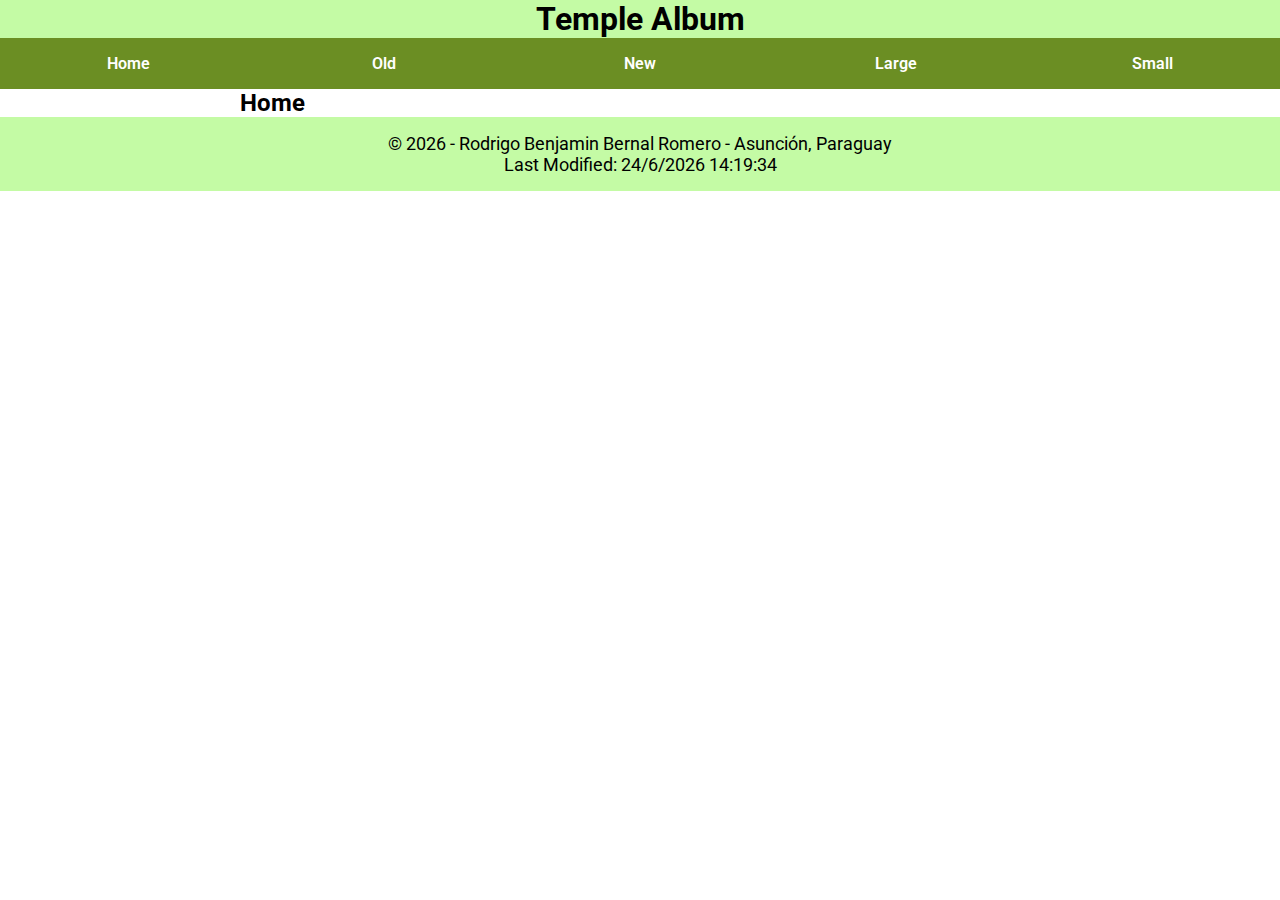
<file: filtered-temples.html>
<!DOCTYPE html>
<html lang="en">

<head>
    <meta charset="UTF-8">
    <meta name="viewport" content="width=device-width, initial-scale=1.0">
    <title>Temple Gallery - Benjamin Bernal</title>
    <meta name="description"
        content="An online Gallery that display diferent kind of temples with a responsive menu depending on your screen type. Assignment for Week02 from WDD131 Dynamic Web Fundamentals, made by Benjamin Bernal">
    <meta name="author" content="Benjamin Bernal">
    <link rel="stylesheet" href="styles/filtered-temples.css">
    <link rel="stylesheet" href="styles/filtered-temples-large.css">
    <script src="scripts/filtered-temples.js" defer></script>
    <link rel="preconnect" href="https://fonts.googleapis.com">
    <link rel="preconnect" href="https://fonts.gstatic.com" crossorigin>
    <link href="https://fonts.googleapis.com/css2?family=Roboto:wght@100..900&display=swap" rel="stylesheet">
</head>

<body>
    <header>
        <h1>Temple Album</h1>
        <a id="menu" href="#"></a>
        <nav>
            <ul class="navigation">
                <li><a href="#" id="home">Home</a></li>
                <li><a href="#" id="old">Old</a></li>
                <li><a href="#" id="new">New</a></li>
                <li><a href="#" id="large">Large</a></li>
                <li><a href="#" id="small">Small</a></li>
            </ul>
        </nav>
    </header>
    <main>
        <h2>Home</h2>
        <div class="res-grid">

        </div>        
    </main>
    <footer>
        <p>© <span id="currentYear"></span> - Rodrigo Benjamin Bernal Romero - Asunción, Paraguay</p>
        <p id="lastModified"></p>
    </footer>
</body>

</html>
</file>
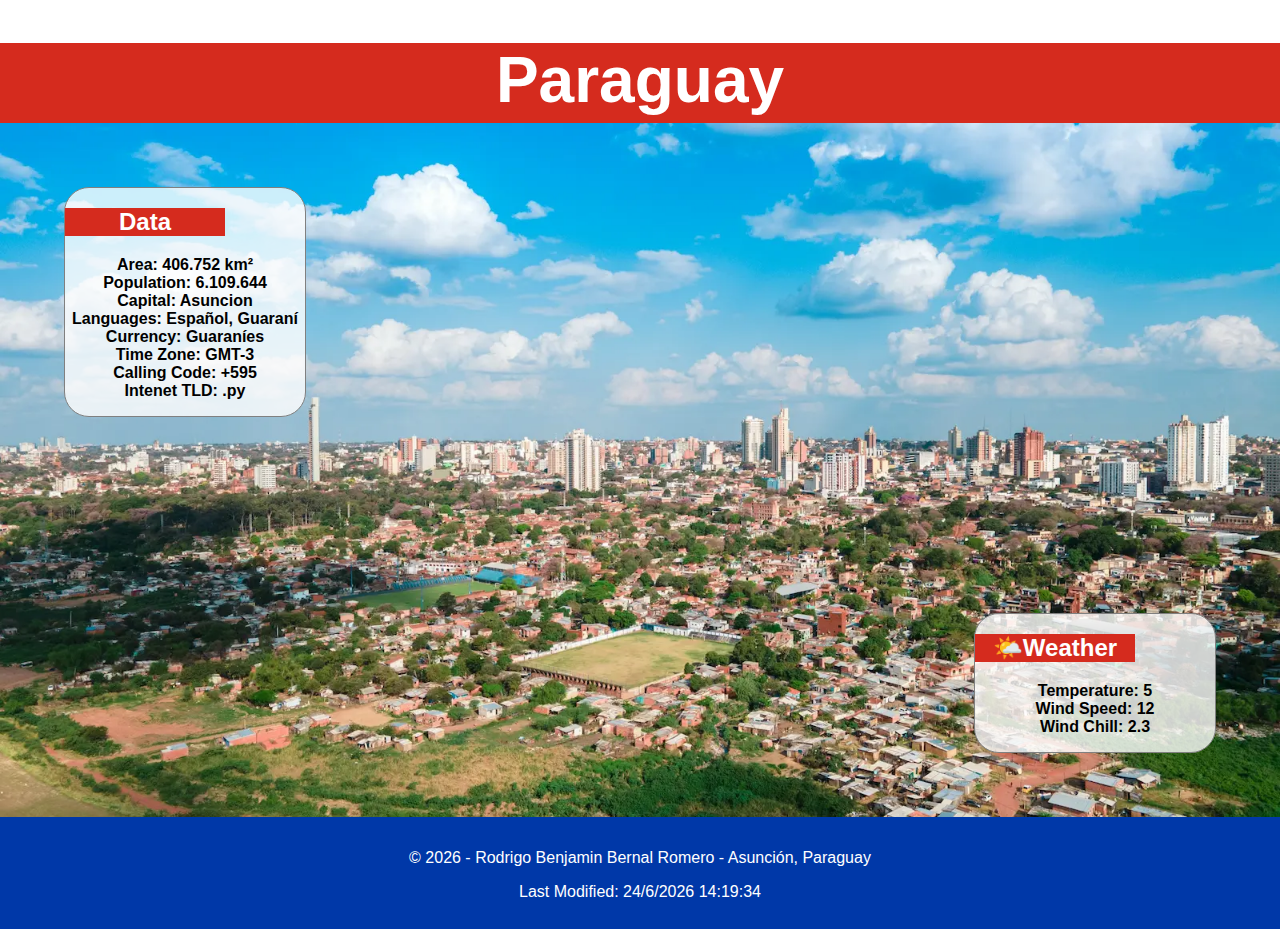
<file: place.html>
<!DOCTYPE html>
<html lang="en">
<head>
    <meta charset="UTF-8">
    <meta name="viewport" content="width=device-width, initial-scale=1.0">
    <title>Document</title>
    <meta name="description" content="A page to put in practice principles of responsive images and layouts">
    <meta name="author" content="Benjamin Bernal">
    <link rel="stylesheet" href="styles/place.css">
    <script src="scripts/place.js" defer></script>
    <script src="scripts/getdates.js" defer></script>
</head>
<body>
    <header>
        <h1>Paraguay</h1>
    </header>
    <main>
        <picture id="heroimg">
            <source srcset="images/asuncion-wide.webp" media="(min-width: 681px)">
            <img src="images/asuncion.webp" alt="A picture from above of the city of Asuncion." width="680">
        </picture>
        <section>
            <h2>Data</h2>
            <p>
                Area: 406.752 km²<br>
                Population: 6.109.644<br>
                Capital: Asuncion<br>
                Languages: Español, Guaraní<br>
                Currency: Guaraníes<br>
                Time Zone: GMT-3<br>
                Calling Code: +595<br>
                Intenet TLD: .py<br>
            </p>
        </section>
        <section>
            <h2>Weather</h2>
            <img id="weatherIco" src="images/sunshine.svg" alt="Weather Icom" width="100">
            <p id="weatherInfo"></p>
        </section>
    </main>
    <footer>
        <p>© <span id="currentYear"></span> - Rodrigo Benjamin Bernal Romero - Asunción, Paraguay</p>
        <p id="lastModified"></p>
    </footer>
</body>
</html>
</file>
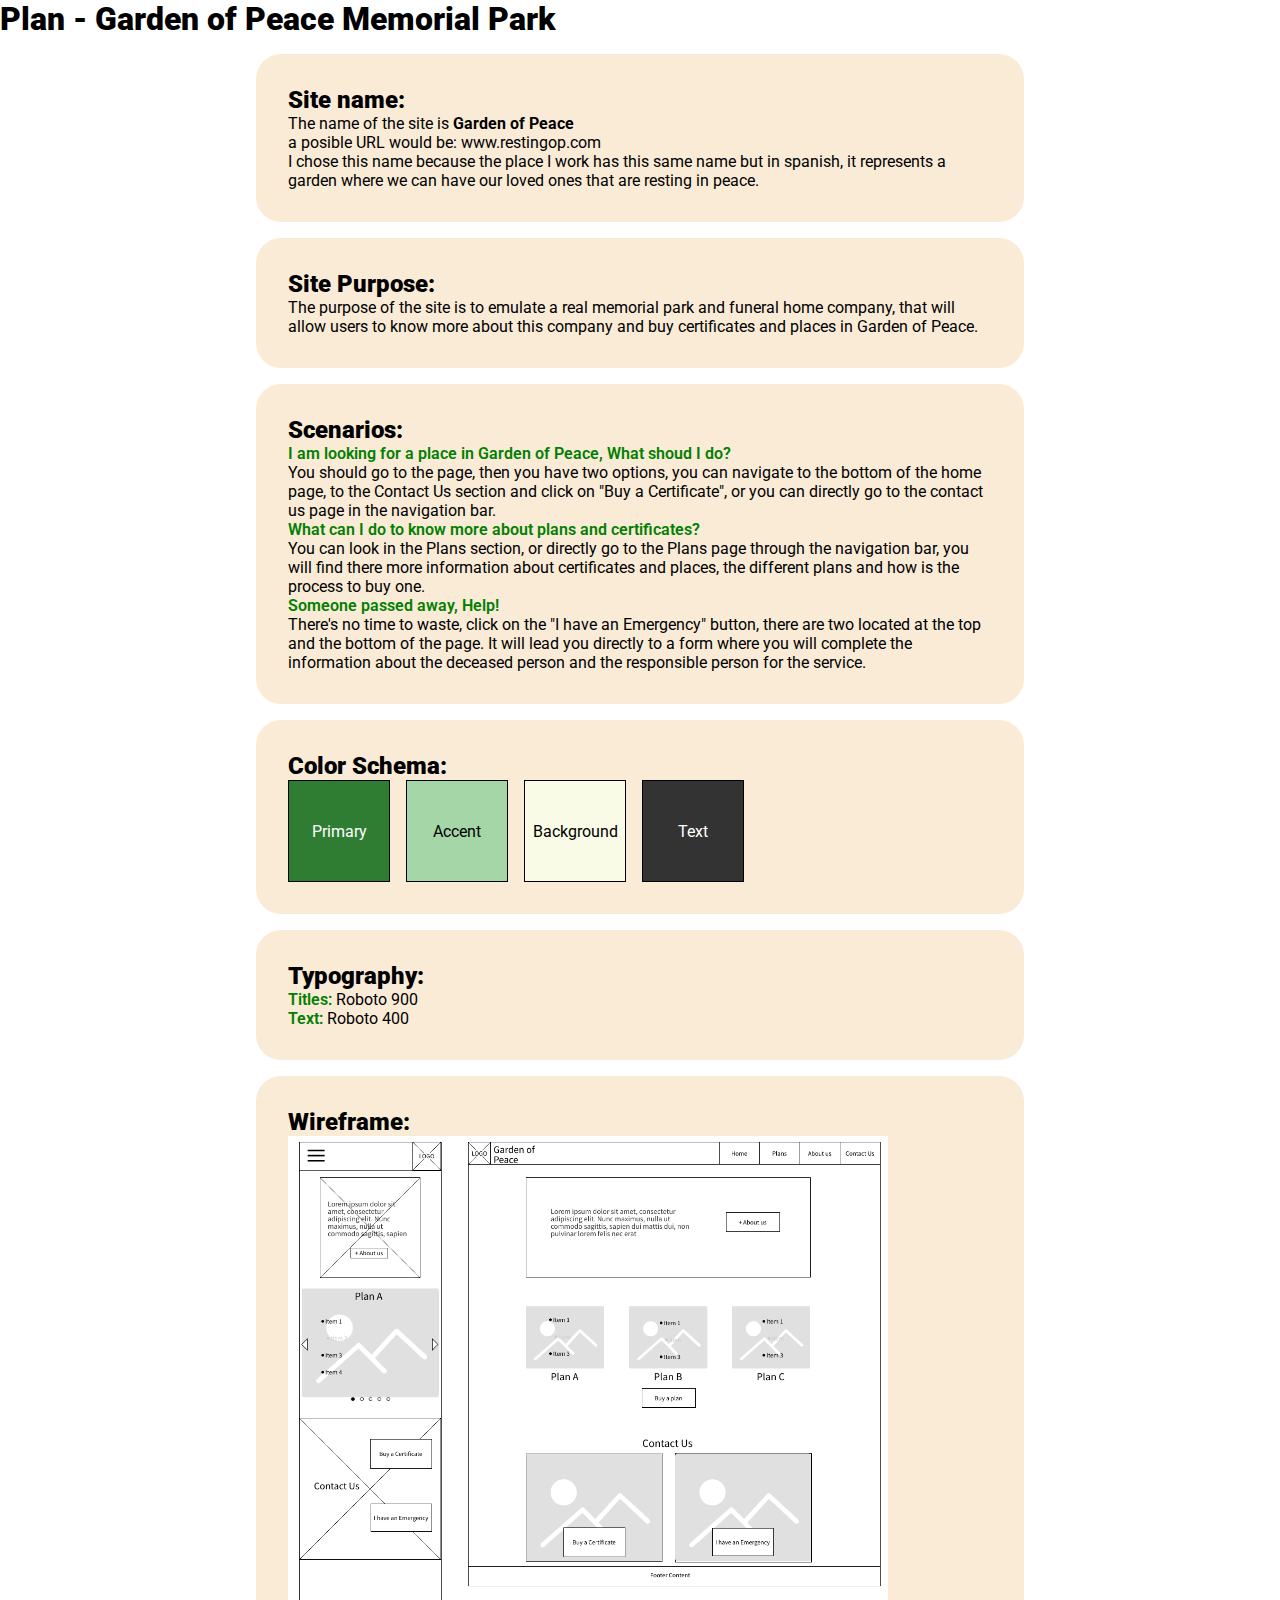
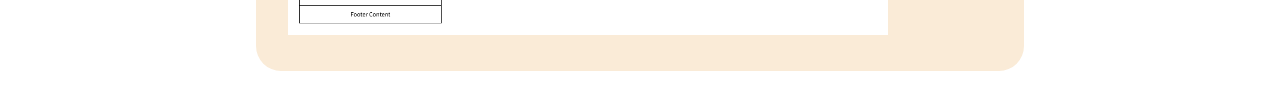
<file: siteplan.html>
<!DOCTYPE html>
<html lang="en">

<head>
    <meta charset="UTF-8">
    <meta name="viewport" content="width=device-width, initial-scale=1.0">
    <meta name="description" content="The plan site for the final project of the BYU IDAHO WDD131 class">
    <meta name="author" content="Benjamin Bernal">
    <title>Document</title>
    <link rel="stylesheet" href="styles/siteplan.css">
    <link rel="preconnect" href="https://fonts.googleapis.com">
    <link rel="preconnect" href="https://fonts.gstatic.com" crossorigin>
    <link href="https://fonts.googleapis.com/css2?family=Roboto:wght@100..900&display=swap" rel="stylesheet">
</head>

<body>
    <header>
        <h1>Plan - Garden of Peace Memorial Park</h1>
    </header>
    <main>
        <section>
            <h2>Site name:</h2>
            <p>The name of the site is <strong>Garden of Peace</strong><br>
                a posible URL would be: www.restingop.com<br>
                I chose this name because the place I work has this same name but in spanish, it represents a garden where we can have our loved ones that are resting in peace.
            </p>
        </section>
        <section>
            <h2>Site Purpose: </h2>
            <p>The purpose of the site is to emulate a real memorial park and funeral home company, that will allow
                users to know more about this company and buy certificates and places in Garden of Peace.</p>
        </section>
        <section>
            <h2>Scenarios: </h2>
            <p>
                <span>I am looking for a place in Garden of Peace, What shoud I do?</span><br>
                You should go to the page, then you have two options, you can navigate to the bottom of the home page,
                to the Contact Us section and click on "Buy a Certificate", or you can directly go to the contact us
                page in the navigation bar.<br>
                <span>What can I do to know more about plans and certificates?</span><br>
                You can look in the Plans section, or directly go to the Plans page through the navigation bar, you will
                find there more information about certificates and places, the different plans and how is the process to
                buy one. <br>
                <span>Someone passed away, Help!</span><br>
                There's no time to waste, click on the "I have an Emergency" button, there are two located at the top
                and the bottom of the page. It will lead you directly to a form where you will complete the information
                about the deceased person and the responsible person for the service.
            </p>
        </section>
        <section>
            <h2>Color Schema: </h2>
            <div id="colors">
                <div class="color" id="primary">Primary</div>
                <div class="color" id="accent">Accent</div>
                <div class="color" id="background">Background</div>
                <div class="color" id="text">Text</div>
            </div>
        </section>
        <section>
            <h2>Typography: </h2>
            <p>
                <span>Titles: </span> Roboto 900 <br>
                <span>Text: </span> Roboto 400 
            </p>
        </section>
        <section>
            <h2>Wireframe: </h2>
            <img src="images/PeaceGardenPage1.png" alt="Garden of Peace's Home Page Wireframe" width="600">
        </section>
    </main>
</body>

</html>
</file>
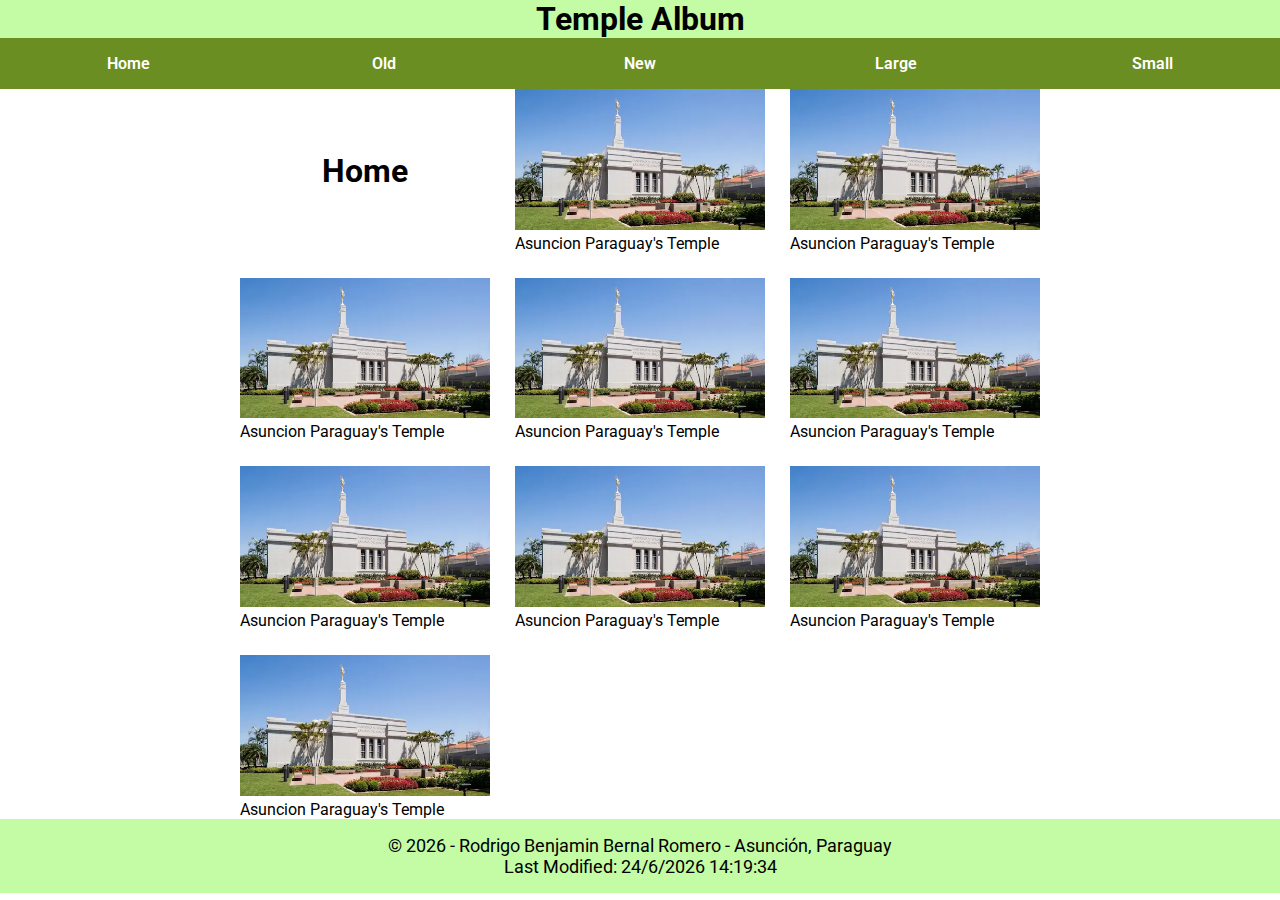
<file: temples.html>
<!DOCTYPE html>
<html lang="en">
<head>
    <meta charset="UTF-8">
    <meta name="viewport" content="width=device-width, initial-scale=1.0">
    <title>Temple Gallery - Benjamin Bernal</title>
    <meta name="description" content="An online Gallery that display diferent kind of temples with a responsive menu depending on your screen type. Assignment for Week02 from WDD131 Dynamic Web Fundamentals, made by Benjamin Bernal">
    <meta name="author" content="Benjamin Bernal">
    <link rel="stylesheet" href="styles/temples.css">
    <link rel="stylesheet" href="styles/temples-large.css">
    <script src="scripts/temples.js" defer></script>
    <link rel="preconnect" href="https://fonts.googleapis.com">
    <link rel="preconnect" href="https://fonts.gstatic.com" crossorigin>
    <link href="https://fonts.googleapis.com/css2?family=Roboto:wght@100..900&display=swap" rel="stylesheet">
</head>
<body>
    <header>
        <h1>Temple Album</h1>
        <a id="menu" href="#"></a>
        <nav>
            <ul class="navigation">
                <li><a href="#">Home</a></li>
                <li><a href="#">Old</a></li>
                <li><a href="#">New</a></li>
                <li><a href="#">Large</a></li>
                <li><a href="#">Small</a></li>
            </ul>
        </nav>
    </header>
    <main>
        <h1>Home</h1>
        <figure>
            <img src="images/Templo-de-Asuncion-Paraguay-06.webp" alt="Asuncion Paraguay's Temple">
            <figcaption>Asuncion Paraguay's Temple</figcaption>
        </figure>
        <figure>
            <img src="images/Templo-de-Asuncion-Paraguay-06.webp" alt="Asuncion Paraguay's Temple">
            <figcaption>Asuncion Paraguay's Temple</figcaption>
        </figure>
        <figure>
            <img src="images/Templo-de-Asuncion-Paraguay-06.webp" alt="Asuncion Paraguay's Temple">
            <figcaption>Asuncion Paraguay's Temple</figcaption>
        </figure>
        <figure>
            <img src="images/Templo-de-Asuncion-Paraguay-06.webp" alt="Asuncion Paraguay's Temple">
            <figcaption>Asuncion Paraguay's Temple</figcaption>
        </figure>
        <figure>
            <img src="images/Templo-de-Asuncion-Paraguay-06.webp" alt="Asuncion Paraguay's Temple">
            <figcaption>Asuncion Paraguay's Temple</figcaption>
        </figure>
        <figure>
            <img src="images/Templo-de-Asuncion-Paraguay-06.webp" alt="Asuncion Paraguay's Temple">
            <figcaption>Asuncion Paraguay's Temple</figcaption>
        </figure>
        <figure>
            <img src="images/Templo-de-Asuncion-Paraguay-06.webp" alt="Asuncion Paraguay's Temple">
            <figcaption>Asuncion Paraguay's Temple</figcaption>
        </figure>
        <figure>
            <img src="images/Templo-de-Asuncion-Paraguay-06.webp" alt="Asuncion Paraguay's Temple">
            <figcaption>Asuncion Paraguay's Temple</figcaption>
        </figure>
        <figure>
            <img src="images/Templo-de-Asuncion-Paraguay-06.webp" alt="Asuncion Paraguay's Temple">
            <figcaption>Asuncion Paraguay's Temple</figcaption>
        </figure>
    </main>
    <footer>
        <p>© <span id="currentYear"></span> - Rodrigo Benjamin Bernal Romero - Asunción, Paraguay</p>
        <p id="lastModified"></p>
    </footer>
</body>
</html>
</file>
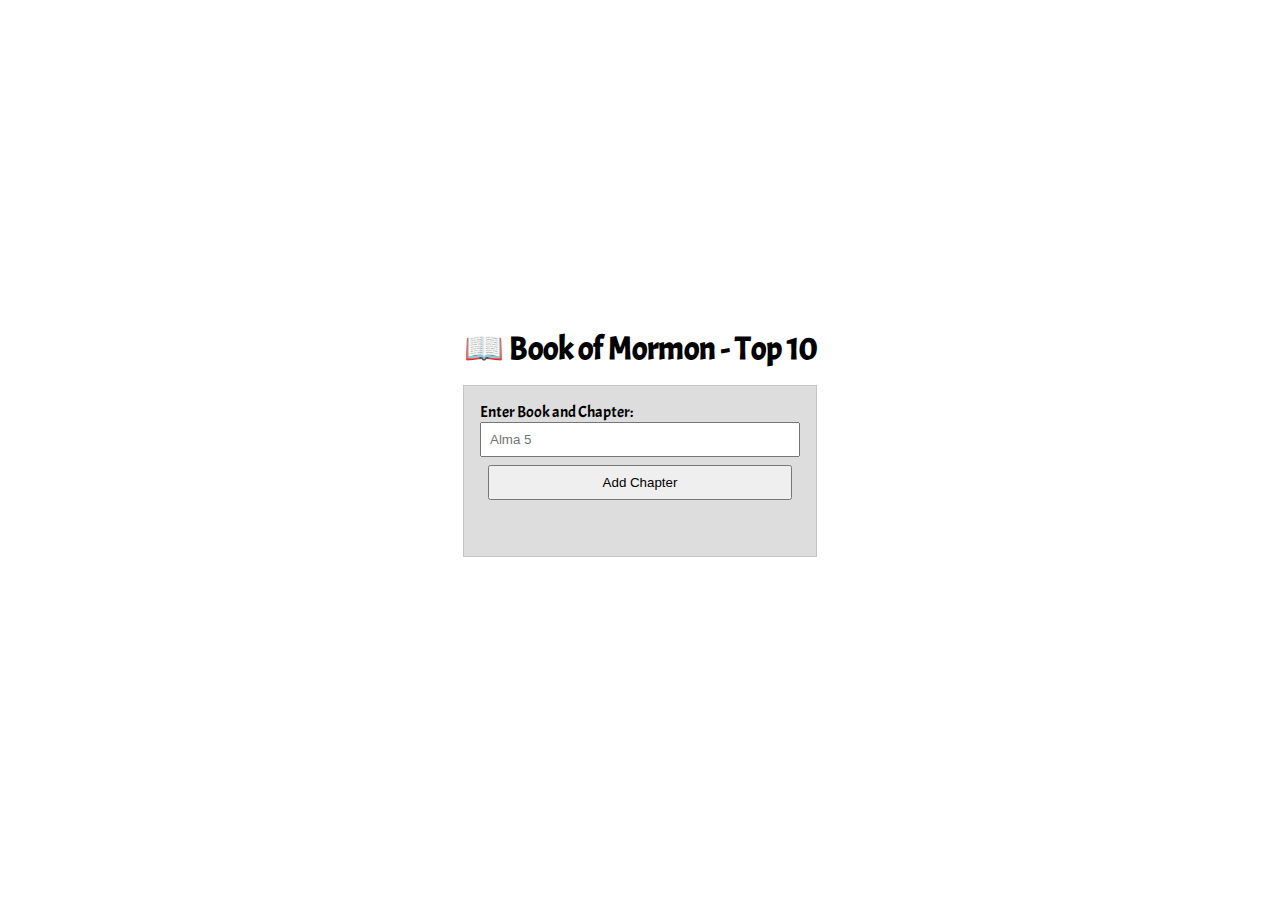
<file: week02/bom.html>
<!DOCTYPE html>
<html lang="en">
<head>
    <meta charset="UTF-8">
    <meta name="viewport" content="width=device-width, initial-scale=1.0">
    <title>Book of Mormon - Favorites</title>
    <meta name="description" content="An app where you can add your favorite book of mormon's books to a list and also delete them.">
    <meta name="author" content="Benjamin Bernal">
    <link rel="stylesheet" href="styles/bom.css">
    <link rel="preconnect" href="https://fonts.googleapis.com">
    <link rel="preconnect" href="https://fonts.gstatic.com" crossorigin>
    <link href="https://fonts.googleapis.com/css2?family=Acme&display=swap" rel="stylesheet">
    <script src="scripts/bom.js"></script>
</head>
<body>
    <h1>📖 Book of Mormon - Top 10</h1>
    <main>
        <label for="favchap">Enter Book and Chapter: </label>
        <input type="text" id="favchap" placeholder="Alma 5">
        <button type="submit">Add Chapter</button>
        <ul id="list"></ul>
    </main>
</body>
</html>
</file>
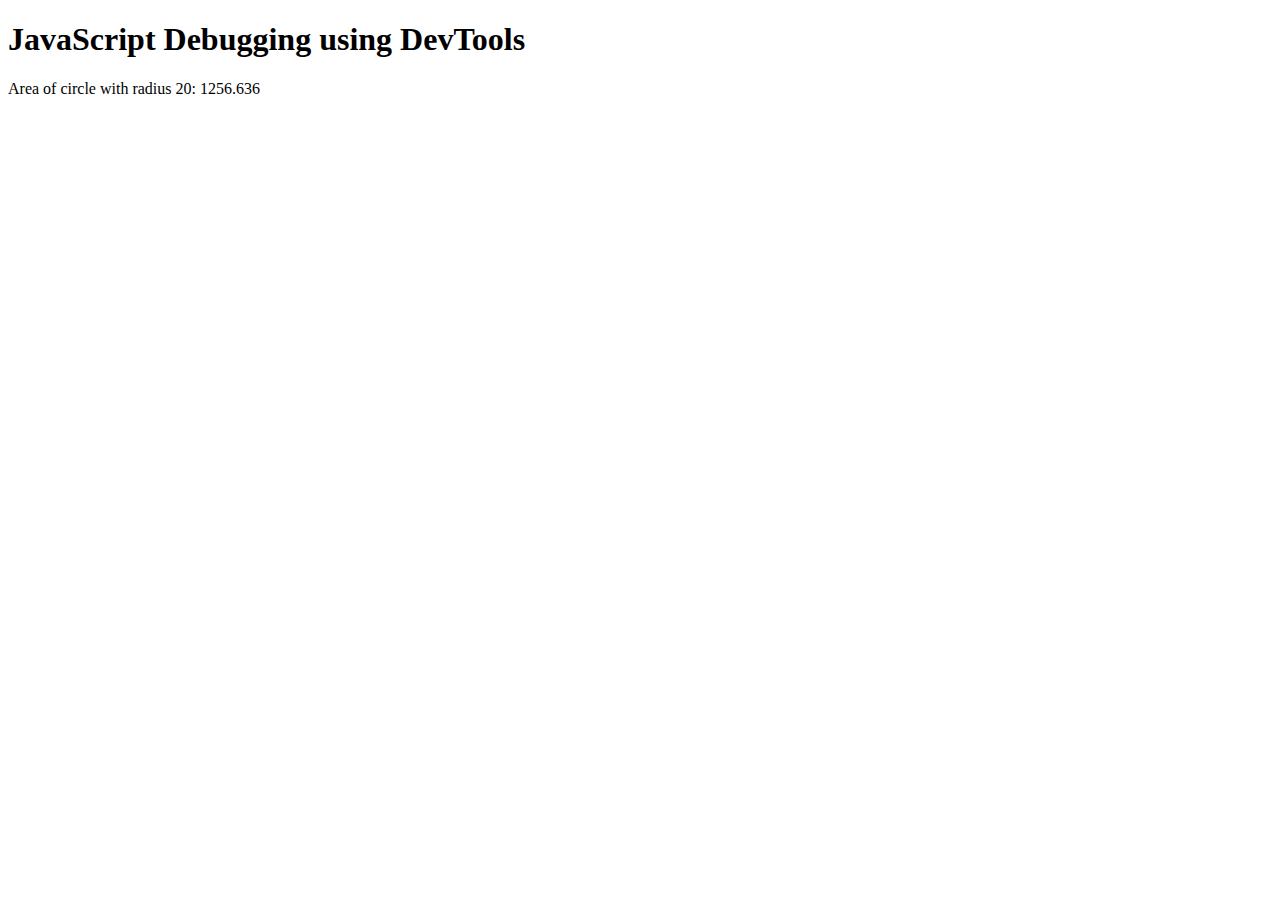
<file: week02/debugging.html>
<!DOCTYPE html>
<html lang="en">
<head>
    <meta charset="UTF-8">
    <meta name="viewport" content="width=device-width, initial-scale=1.0">
    <title>Debuggin WDD131</title>
    <script src="scripts/debugging.js" defer></script>
</head>
<body>
    <h1>JavaScript Debugging using DevTools</h1>
    <p>Area of circle with radius <span id="radius"></span>: <span id="area"></span></p>
</body>
</html>
</file>
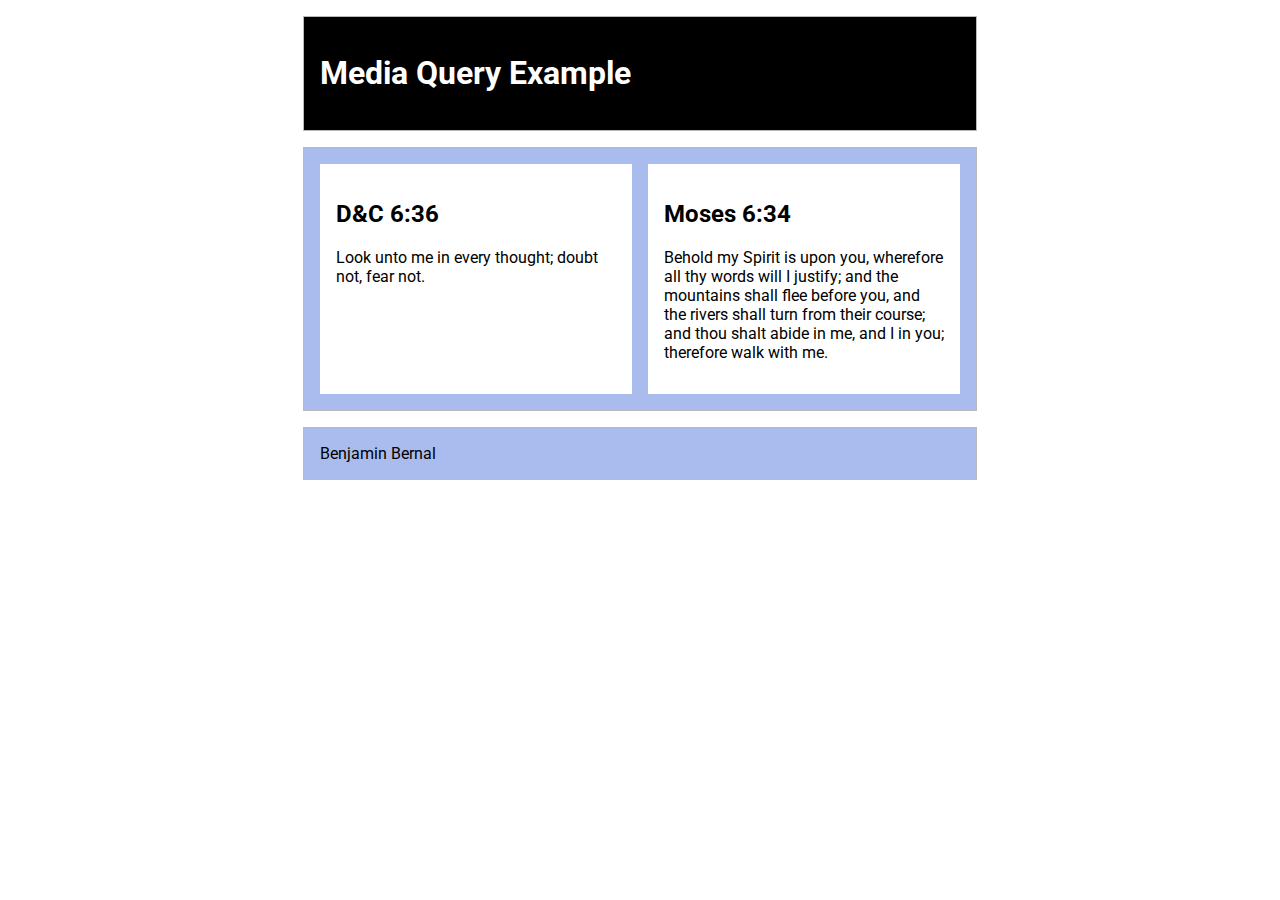
<file: week02/media-query.html>
<!DOCTYPE html>
<html lang="en">
<head>
    <meta charset="UTF-8">
    <meta name="viewport" content="width=device-width, initial-scale=1.0">
    <title>WDD131 - Media Query Example</title>
    <meta name="description" content="A page that works as a practice to design pages with media query">
    <meta name="author" content="Benjamin Bernal">
    <link rel="preconnect" href="https://fonts.googleapis.com">
    <link rel="preconnect" href="https://fonts.gstatic.com" crossorigin>
    <link href="https://fonts.googleapis.com/css2?family=Roboto:wght@100..900&display=swap" rel="stylesheet">
    <link rel="stylesheet" href="styles/media-query.css">
    <link rel="stylesheet" href="styles/media-query-large.css">
</head>
<body>
    <header>
        <h1>Media Query Example</h1>
    </header>
    <main>
        <section>
            <h2>D&C 6:36</h2>
            <p>Look unto me in every thought; doubt not, fear not.</p>
        </section>
        <section>
            <h2>Moses 6:34</h2>
            <p>Behold my Spirit is upon you, wherefore all thy words will I justify; and the mountains shall flee before you, and the rivers shall turn from their course; and thou shalt abide in me, and I in you; therefore walk with me.</p>
        </section>
    </main>
    <footer>
        Benjamin Bernal
    </footer>
</body>
</html>
</file>
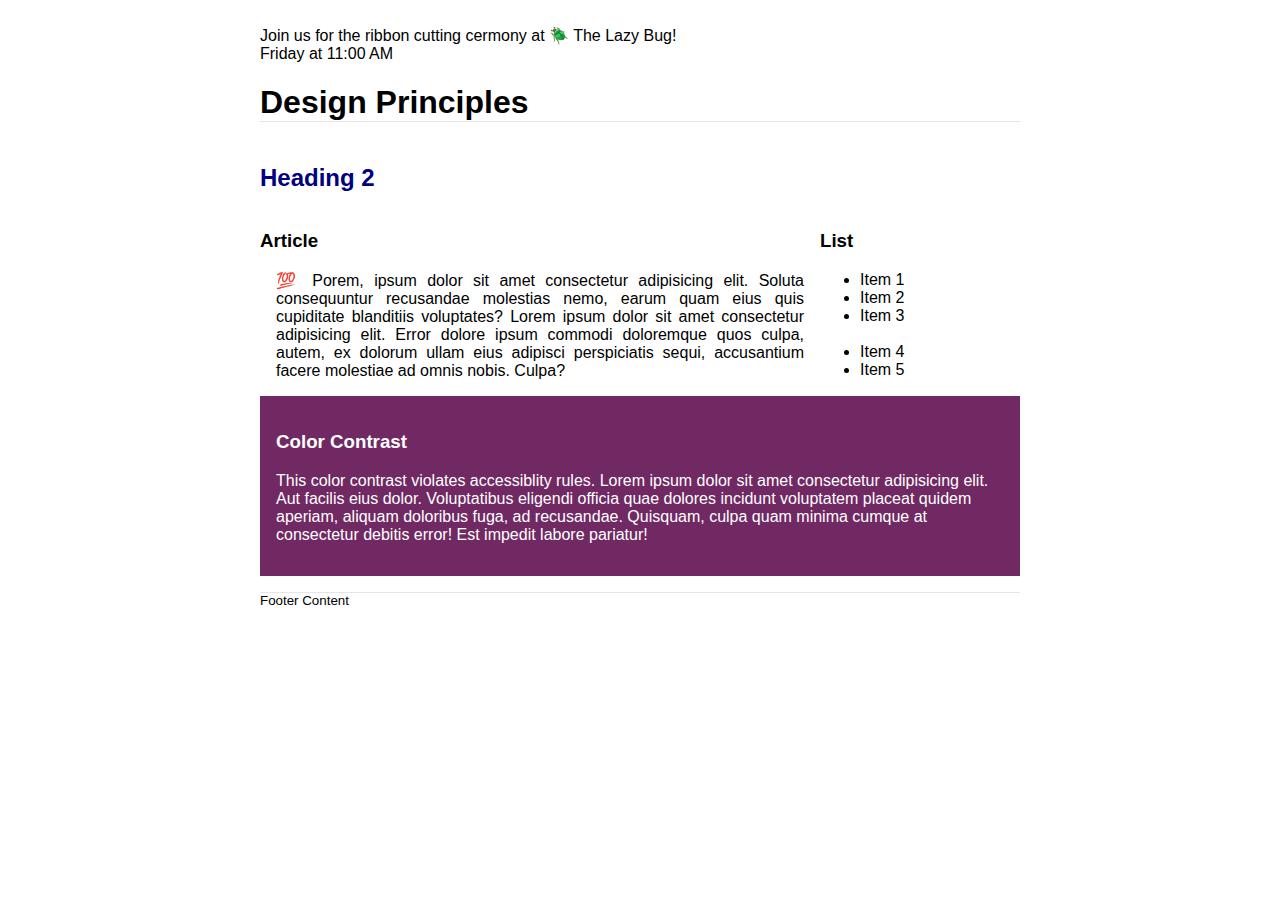
<file: week03/design.html>
<!DOCTYPE html>
<html lang="en">
<head>
    <meta charset="UTF-8">
    <meta name="viewport" content="width=device-width, initial-scale=1.0">
    <title>Document</title>
    <link rel="stylesheet" href="styles/design.css">
</head>
<body>
    <header>
	<div class="banner"><br>Join us for the ribbon cutting cermony at 🪲 The Lazy Bug!<br>Friday at 11:00 AM</div>
	<h1>Design Principles</h1>
</header>
<main>
	<h2>Heading 2</h2>
	<section>
		<h3>Article</h3>
		<article>
			<p>💯 Porem, ipsum dolor sit amet consectetur adipisicing elit. Soluta consequuntur recusandae molestias nemo, earum quam eius quis cupiditate blanditiis voluptates? Lorem ipsum dolor sit amet consectetur adipisicing elit. Error dolore ipsum commodi doloremque quos culpa, autem, ex dolorum ullam eius adipisci perspiciatis sequi, accusantium facere molestiae ad omnis nobis. Culpa?</p>
		</article>
	</section>
	<section>
		<h3>List</h3>
		<ul>
			<li>Item 1</li>
			<li>Item 2</li>
			<li>Item 3<br><br></li>
			<li>Item 4</li>
			<li>Item 5</li>
		</ul>
	</section>
	<div class="callout">
		<h3>Color Contrast</h3>
		<p>This color contrast violates accessiblity rules. Lorem ipsum dolor sit amet consectetur adipisicing elit. Aut facilis eius dolor. Voluptatibus eligendi officia quae dolores incidunt voluptatem placeat quidem aperiam, aliquam doloribus fuga, ad recusandae. Quisquam, culpa quam minima cumque at consectetur debitis error! Est impedit labore pariatur!</p>
	</div>
</main>
<footer>
	Footer Content
</footer>
</body>
</html>
</file>
<file: styles/filtered-temples.css>
* {
    margin: 0;
    padding: 0;
    box-sizing: border-box;
}

body {
    font-family: "Roboto", sans-serif;
    font-weight: 400;

}
header h1{
	background-color: #c4fba5;
}

h1{
    text-align: center;
    
}

footer{
	background-color: #c4fba5;
    padding: 1rem;
    font-size: large;
    text-align: center;
}

main h2{
    grid-column: 1 / -1;
}
main { 
  max-width: 800px;
  margin: 0 auto;
}

.res-grid{
    display:grid; 
    grid-template-columns: repeat(auto-fit, minmax(200px, 1fr));
    grid-gap: 25px;
    place-items: center;
}

img{
    width: 100%;
}

#menu::before{
content: "☰";
}

#menu {
    display: block;
	font-size: 2rem;
	font-weight: 700;
	text-decoration: none;
	padding: 0.5rem 0.75rem;
	background-color: #c4fba5;
	color: #000;
}

.navigation a{
    padding: 1rem;
    display: block;
    text-decoration: none;
    color: #fff;
    font-weight: 600;
}

.navigation a:hover{
    background-color: #c4fba5;
    color: #000;
}

nav{
    background-color: olivedrab;
    color: #000;
    display: flex;
    flex-direction: column;
}

.navigation li {
    display: none;
}

.show li{
    display: block;
}

#menu.show::before{
    content: "X";
}

section {
    border: 1px solid black;
    padding: 1rem;
    
}
</file>
<file: styles/filtered-temples-large.css>
@media screen and (min-width: 32rem){
    #menu {
        display: none;
    }

    nav {
        flex-direction: row;     
        justify-content: space-around; 
        align-items: center;
    }

    .navigation {
        display: flex;
        flex-direction: row;
        list-style: none;
        margin: 0;
        padding: 0;
        width: 100%;
        justify-content: space-around;
    }

    .navigation li{
        display: block;
        flex: 1;
    }

    .navigation a{
        display: block;
        width: 100%;
        text-align: center;
    }

}
</file>
<file: styles/place.css>
:root{
    --paraguayBlue: #0038A8;
    --paraguayRed: #D52B1E;
}

body{
    max-width: 680px;
    margin: 0 auto;
    color: #fff;
    font-family: "Roboto", sans-serif;
}

header{
    background-color: var(--paraguayRed);
    height: 5rem;
    margin: 0;
}

footer{
    background-color: var(--paraguayBlue);
    height: 5rem;
    text-align: center;
    margin: 0;
    padding: 1rem;
}

section{
    color: black;
    background-color:  rgba(255, 255, 255, 0.8);
    text-align: center;
    font-weight: 600;
    border: solid gray 1px;
}

h1{
    font-size: 4rem;
    text-align: center;
}

h2{
    max-width: 10rem;
    background-color: var(--paraguayRed);
    text-align: center;
    color: white;    
}

@media screen and (min-width: 32rem){

    body{
        max-width: 1600px;
    }
    
    #heroimg{
        display: none;
    }

    main{
        background-image: url(../images/asuncion-wide.webp);
        background-size: cover;
        background-position: center;
         min-height: 70vh;

        display: grid;
        grid-template-areas:
            "top-left"
            "bottom-right";
        grid-template-rows: 1fr 1fr;
        grid-template-columns: 1fr;
        padding: 2rem; 
        position: relative;
    }

    section{
        min-width: 15rem;
        border-radius: 25px;
    }

    main section:first-of-type{
        grid-area: top-left;
        justify-self: start;
        align-self: start;
        margin: 2rem;
    }


    main section:last-of-type{
        grid-area: bottom-right;
        justify-self: end;
        align-self: end;
        margin: 2rem;
    }

    #weatherIco{
        display: none;
    }

    main section:last-of-type h2::before{
        content: '🌤️';
    }
}

@media screen and (max-width: 31.9rem) {
    h2 {
        max-width: 100%;
        margin: 0 auto 1rem auto;
    }
}
</file>
<file: styles/siteplan.css>
* {
    margin: 0;
}

main{
    max-width: 800px;
    margin: 0 auto;
}

h1, h2{
    font-family: "Roboto", sans-serif;
    font-weight: 900;
}

p, div{
    font-family: "Roboto", sans-serif;
    font-weight: 400;
}

span{
    color: green;
    font-weight: 600;
}

section{
    margin: 1rem;
    background-color: antiquewhite;
    border-radius: 25px;
    padding: 2rem;
}

#colors{
    display: flex;
    flex-direction: row;
    gap: 1rem;
}

.color{
    height: 100px;
    width: 100px;
    border: 1px solid black;
    display: flex;
    align-items: center;
    justify-content: center;
}

#primary{
 background-color: #2E7D32;
 color: #fff;
}

#accent{
 background-color: #A5D6A7;
 color: #000;
}

#background{
 background-color: #F9FBE7;
 color: #000;
}

#text{
 background-color: #333333;
 color: #fff;
}
</file>
<file: styles/temples.css>
* {
    margin: 0;
    padding: 0;
    box-sizing: border-box;
}

body {
    font-family: "Roboto", sans-serif;
    font-weight: 400;

}
header h1{
	background-color: #c4fba5;
}

h1{
    text-align: center;
    
}

footer{
	background-color: #c4fba5;
    padding: 1rem;
    font-size: large;
    text-align: center;
}

main h2{
    grid-column: 1 / -1;
}
main { 
  max-width: 800px;
  margin: 0 auto;
}

main{
    display:grid; 
    grid-template-columns: repeat(auto-fit, minmax(200px, 1fr));
    grid-gap: 25px;
    place-items: center;
}

figure img{
    width: 100%;
}

#menu::before{
content: "☰";
}

#menu {
    display: block;
	font-size: 2rem;
	font-weight: 700;
	text-decoration: none;
	padding: 0.5rem 0.75rem;
	background-color: #c4fba5;
	color: #000;
}

.navigation a{
    padding: 1rem;
    display: block;
    text-decoration: none;
    color: #fff;
    font-weight: 600;
}

.navigation a:hover{
    background-color: #c4fba5;
    color: #000;
}

nav{
    background-color: olivedrab;
    color: #000;
    display: flex;
    flex-direction: column;
}

.navigation li {
    display: none;
}

.show li{
    display: block;
}

#menu.show::before{
    content: "X";
}
</file>
<file: styles/temples-large.css>
@media screen and (min-width: 32rem){
    #menu {
        display: none;
    }

    nav {
        flex-direction: row;     
        justify-content: space-around; 
        align-items: center;
    }

    .navigation {
        display: flex;
        flex-direction: row;
        list-style: none;
        margin: 0;
        padding: 0;
        width: 100%;
        justify-content: space-around;
    }

    .navigation li{
        display: block;
        flex: 1;
    }

    .navigation a{
        display: block;
        width: 100%;
        text-align: center;
    }

}
</file>
<file: week02/styles/bom.css>
* {
	margin: 0;
	padding: 0;
}

body {
	height: 100vh;
	display: flex;
	flex-direction: column;
	align-items: center;
	justify-content: center;
	font-family: Acme, Arial, sans-serif;
}

h1 {
	font-size: 1.5rem;
}

main {
	margin: 1rem auto;
	border: 1px solid rgb(0 0 0 / 0.1);
	padding: 1rem;
	background-color: #ddd;
	display: flex;
	flex-direction: column;
}

input,
button {
	padding: 0.5rem;
}

button {
	margin: 0.5rem;
}

.delete {
	width: fit-content;
}

.input {
	display: flex;
	gap: 1rem;
}

.list {
	padding: 0.5rem;
}

ul {
	margin: 1rem;
	list-style: none;
}

li {
	display: flex;
	align-items: center;
	justify-content: space-between;
}

@media only screen and (min-width: 32.5em) {
	h1 {
		font-size: 2rem;
	}

	main {
		width: 320px;
	}
}
</file>
<file: week02/styles/media-query.css>
body{
    font-family: "Roboto", sans-serif;
}

header, main, footer{
    max-width: 640px;
    margin: 1rem auto;
    border: 1px solid #bbb;
    padding: 1rem;
    background-color: #AABBEE;
}

main{
    display: grid;
    grid-template-columns: 1fr;
    grid-gap: 1rem;
}

section{
    background-color: white;
    padding: 1rem;
}
</file>
<file: week02/styles/media-query-large.css>
@media screen and (min-width: 500px) {
    header {
        background-color: black;
        color: white;
    }

    main {
        grid-template-columns: 1fr 1fr;
    }
}
</file>
<file: week03/styles/design.css>
body {
	font-family: Roboto, helvetica, sans-serif;
}

header,
main,
footer {
	max-width: 760px;
	margin: 0 auto;
}

marquee {
	padding: 1rem;
	background-color: #eee;
}

h1 {
	border-bottom: 1px solid rgba(0, 0, 0, 0.1);
}

main {
	display: grid;
    grid-template-columns: 1fr 200px;
}

h2 {
	color: navy;
	text-align: left;
    grid-column: 1/3;
}

article p {
	text-align: justify;
    padding: 0 1rem;
}

.callout {
	color: white;
	background-color: #702963;
    padding: 1rem;
    grid-column: 1/3;
}

footer {
	margin-top: 1rem;
	border-top: 1px solid rgba(0, 0, 0, 0.1);
	font-size: smaller;
	text-align: left;
}
</file>
